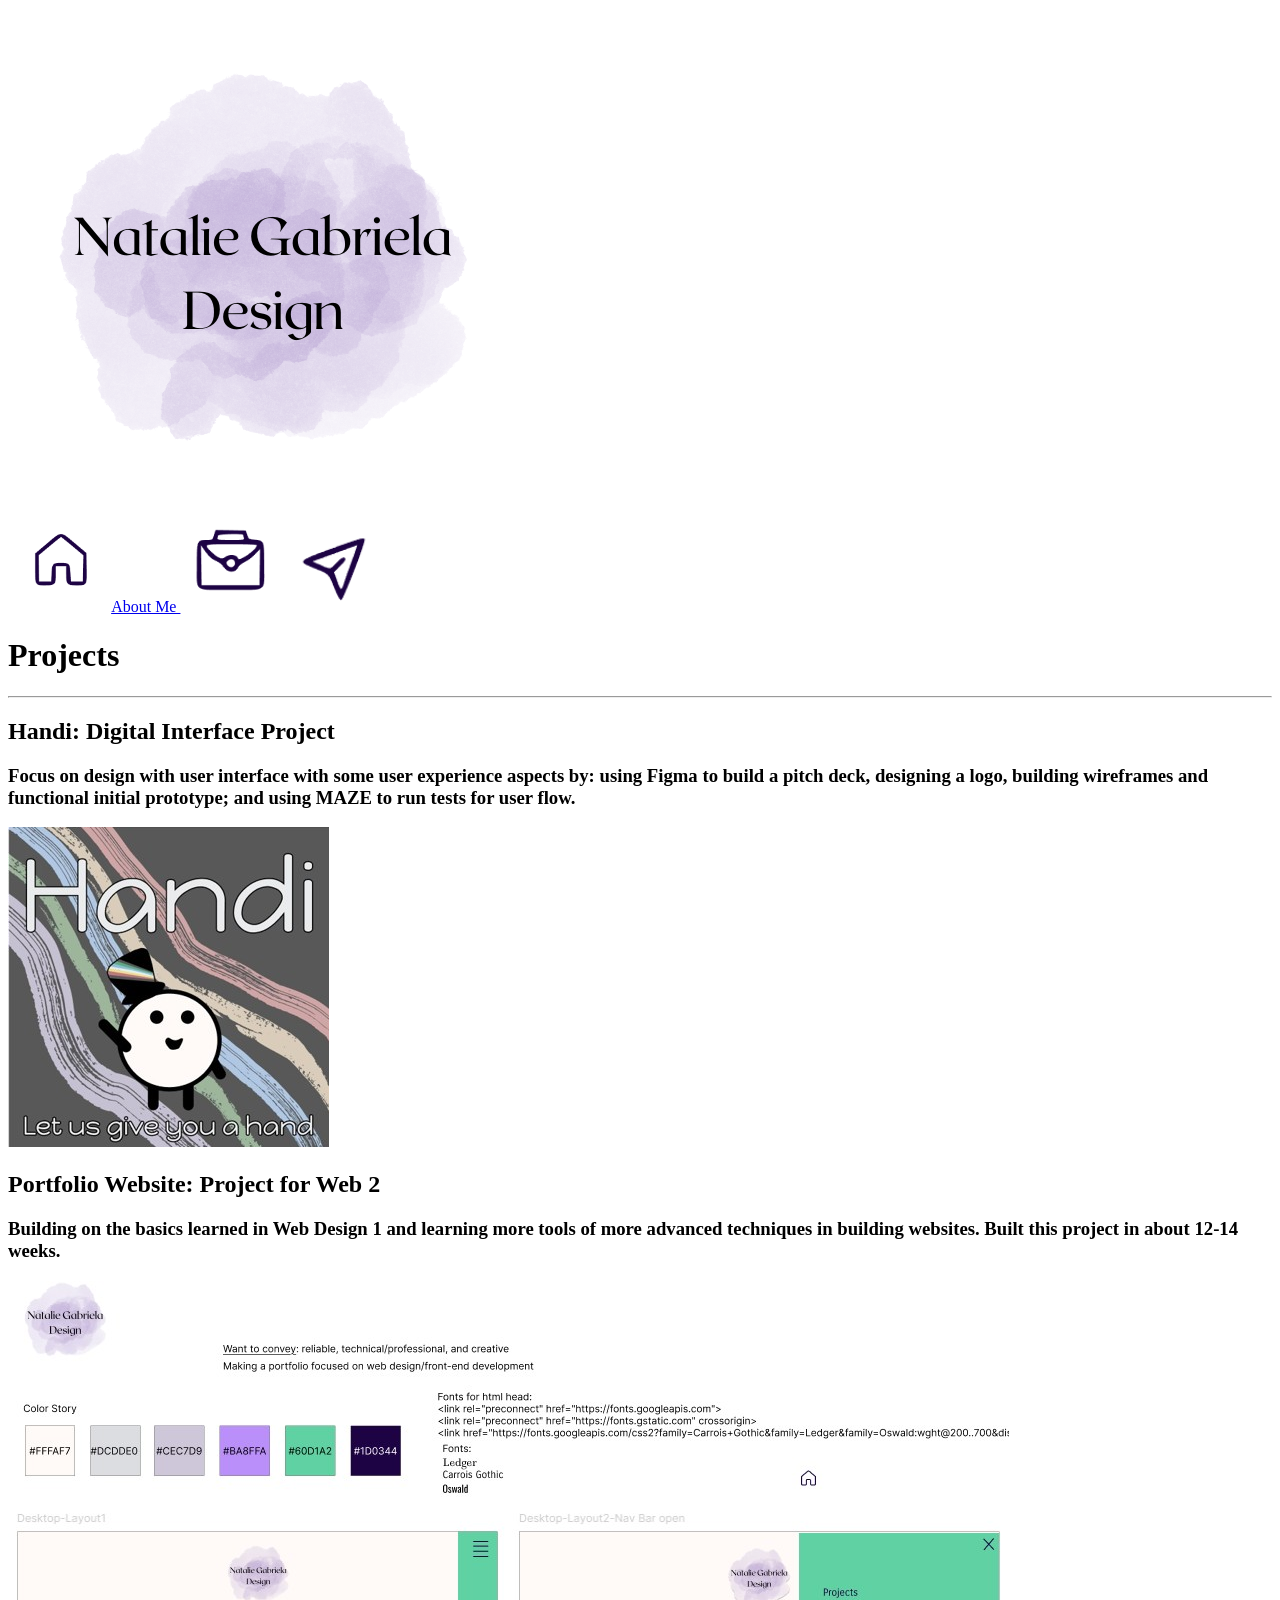
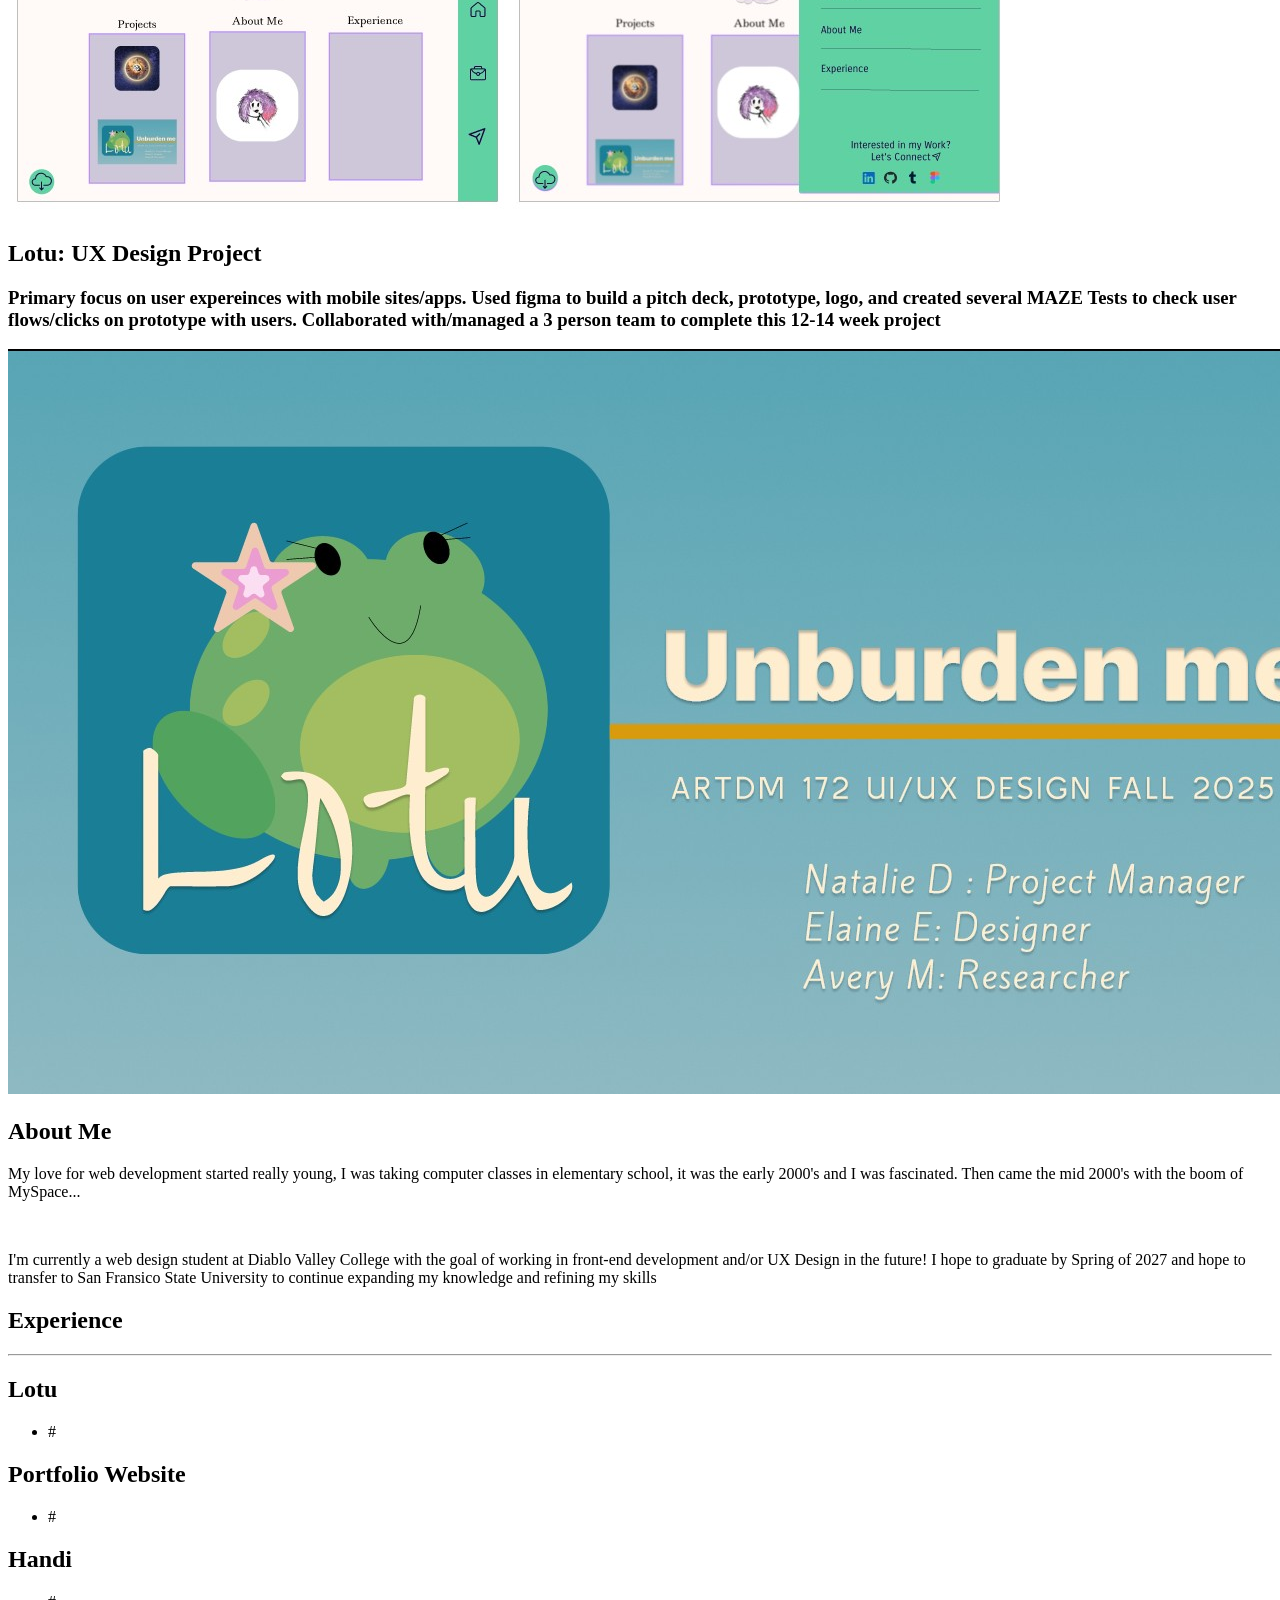
<file: index.html>
<!--Natalie DeFrates
Portfolio Website
Web design 173-4280
Mar 19 2026

Want to convey: reliable, technical/professional, and creative
Making a portfolio focused on ux design/front-end development-->

<!doctype html>
<html lang="en">
    
<head>
	<title>n.gabriela design portfolio</title>

	<meta charset="utf-8">
	<link rel="preconnect" href="https://fonts.googleapis.com">
    <link rel="preconnect" href="https://fonts.gstatic.com" crossorigin>
    <link href="https://fonts.googleapis.com/css2?family=Carrois+Gothic&family=Ledger&family=Oswald:wght@200..700&display=swap" rel="stylesheet">
    <!--Fonts: Ledger, Carrois Gothic, Oswald-->
</head>
<div class="logo"><img src="images/Natalie Gabriela Design.png" alt="watercolor circle with text inside saying 'Natalie Gabriela Design' "></div>

<main>
<body>
    <nav class="sidebar">
            <a class="active" href="index.html" class="home"><svg xmlns="http://www.w3.org/2000/svg" xmlns:xlink="http://www.w3.org/1999/xlink" width="100" height="100" viewBox="0 0 100 100">
  <image xlink:href="[data-uri]" x="0" y="0" width="100" height="100"/>
</svg></a>
            <a class="active" href="about-me.html" class="about-me"> About Me </a>
            <a class="active" href="experience.html"><svg xmlns="http://www.w3.org/2000/svg" xmlns:xlink="http://www.w3.org/1999/xlink" width="100" height="100" viewBox="0 0 100 100">
  <image xlink:href="[data-uri]" x="0" y="0" width="100" height="100"/>
</svg></a>
            <a class="active" href="contact.html" class="contact-me"><svg xmlns="http://www.w3.org/2000/svg" xmlns:xlink="http://www.w3.org/1999/xlink" width="100" height="95" viewBox="0 0 100 95">
  <image xlink:href="[data-uri]" x="0" y="0" width="100" height="95"/>
</svg></a>
            <!--<svg xmlns="http://www.w3.org/2000/svg" xmlns:xlink="http://www.w3.org/1999/xlink" width="115" height="103" viewBox="0 0 100 100">
  <image xlink:href="[data-uri]" x="0" y="0" width="115" height="103"/>
</svg>-->
            <!--<svg xmlns="http://www.w3.org/2000/svg" xmlns:xlink="http://www.w3.org/1999/xlink" width="100" height="100" viewBox="0 0 136 175">
  <image xlink:href="[data-uri]" x="0" y="0" width="136" height="175"/>
</svg>-->    

    </nav>


        <div class="section1">
            <h1>Projects</h1>
            <hr>
            <h2>Handi: Digital Interface Project</h2>
            <h3>Focus on design with user interface with some user experience aspects by: using Figma to build a pitch deck, designing a logo, building wireframes and functional initial prototype; and using MAZE to run tests for user flow.</h3>
            <img src="images/project1/Screenshot 2026-04-02 094013.jpg" alt="Dark gray square with strokes of pink, beige, light blue, light green, and light purple. Small circular mascot with top hat with disability pride colors waving. Text at top say, 'Handi', intended to be pronounced like 'handy', text at bottom says 'Let us give you a hand.'">
            
            <h2>Portfolio Website: Project for Web 2</h2>
            <h3>Building on the basics learned in Web Design 1 and learning more tools of more advanced techniques in building websites. Built this project in about 12-14 weeks.</h3>
            <img src="images/project2/portfolio-project1.jpg" alt="image displays some notes at top with style tiles of colors for project. High-fidelity display of intended look of project from Figma.">

            <h2>Lotu: UX Design Project</h2>
            <h3>Primary focus on user expereinces with mobile sites/apps. Used figma to build a pitch deck, prototype, logo, and created several MAZE Tests to check user flows/clicks on prototype with users. Collaborated with/managed a 3 person team to complete this 12-14 week project</h3>
            <img src="images/project3/1ux-design.jpg">
            <!--add images of best projects, link to the projects for users to view the projects-->
        </div>

        <div class="section2">
            <h2>About Me</h2>
            <p>My love for web development started really young, I was taking computer classes in elementary school, it was the early 2000's and I was fascinated. Then came the mid 2000's with the boom of MySpace...  </p>
            <img>
            <p> I'm currently a web design student at Diablo Valley College with the goal of working in front-end development and/or UX Design in the future! I hope to graduate by Spring of 2027 and hope to transfer to San Fransico State University to continue expanding my knowledge and refining my skills </p>
        </div>

        <div class="section3">
            <h2>Experience</h2>
            <hr>
            <h2>Lotu</h2>
                <ul>
                    <li>#</li>
                </ul>
            <h2>Portfolio Website</h2>
                <ul>
                    <li>#</li>
                </ul>
            <h2>Handi</h2>
                <ul>
                    <li>#</li>
                </ul>            
            </div>

<!--when selected, expands to link for resume, embed pdf file of resume, and general experience with code/design-->
    </main>

    <!--make button that people can download resume/request resume, upon hover, it changes color to bright purple color used as border in main sections, message comes up as download resume or something similar-->

    <footer>
        <!--"This fictitious website was created as an academic exercise for the Diablo Valley College course, ARTDM-173: Web Design II. In no way should this content be considered or used as a source of factual public information.", footer to add to labs-->
    </footer>
</body>
</main>
</html>
</file>
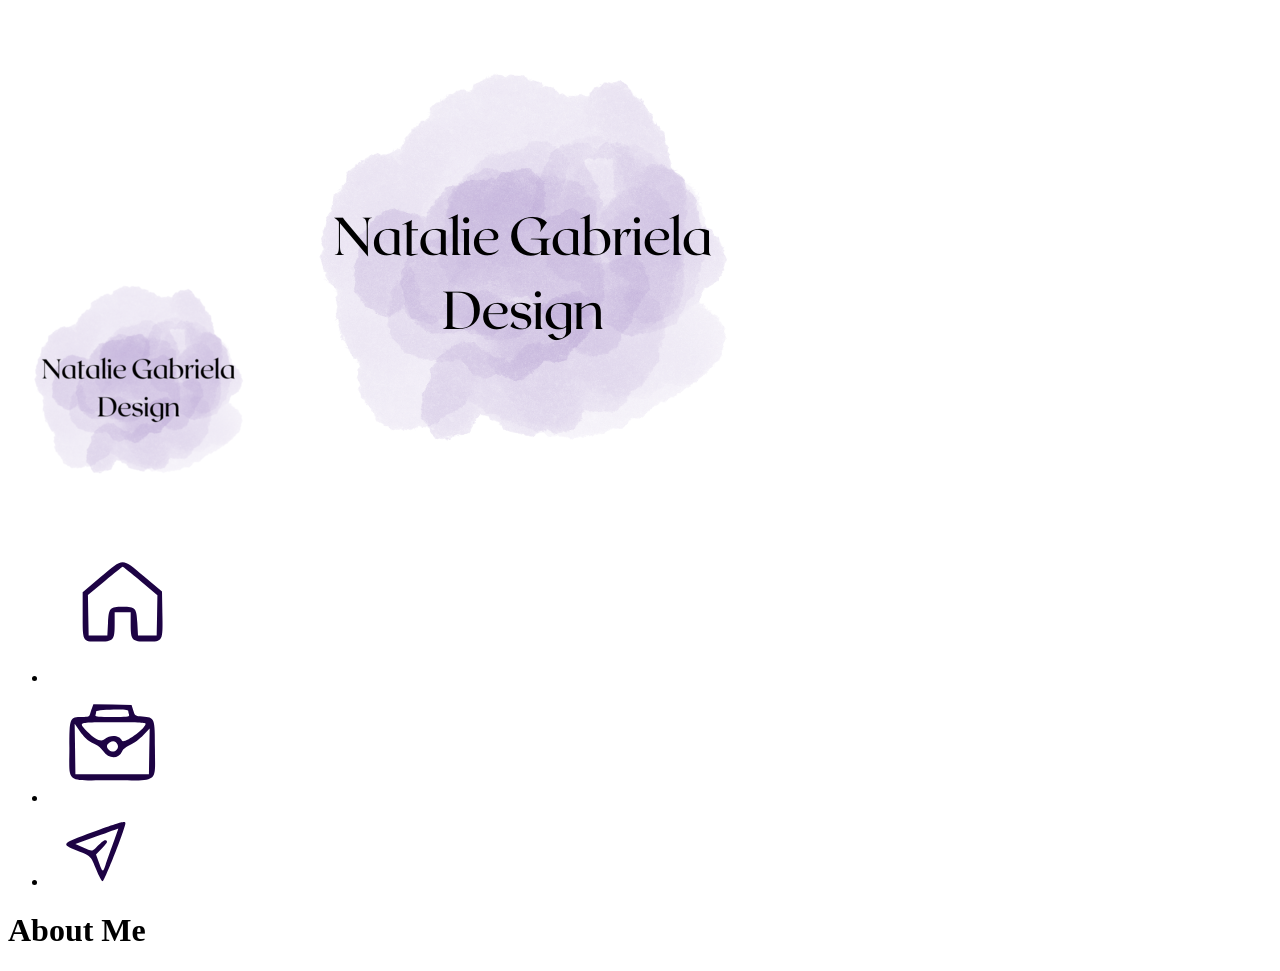
<file: about-me.html>
<!--Natalie DeFrates
Portfolio Website
Web design 173-4280
Mar 19 2026

Want to convey: reliable, technical/professional, and creative
Making a portfolio focused on web design/front-end development-->

<!doctype html>
<html lang="en">
    
<head>
	<title>n.gabriela design portfolio</title>
    <favicon><img src="images/favicon.ico.ico"></favicon>
	<meta charset="utf-8">
	<link rel="preconnect" href="https://fonts.googleapis.com">
    <link rel="preconnect" href="https://fonts.gstatic.com" crossorigin>
    <link href="https://fonts.googleapis.com/css2?family=Carrois+Gothic&family=Ledger&family=Oswald:wght@200..700&display=swap" rel="stylesheet">
    <!--Fonts: Ledger, Carrois Gothic, Oswald-->
</head>

<body>
    <logo><img src="images/Natalie Gabriela Design.png" alt="watercolor circle with text inside saying 'Natalie Gabriela Design' "></logo>
    <div class="navbar">
        <nav>
            <ul>
            <li><a href="index.html" class="home"> <img src="images/svg-icons/home.svg"> </a></li>
            <!--li><a href="images/" class="about-me"> # </a></li-->
            <li><a href="experience.html" class="experience"> <img src="images/svg-icons/experience.svg"> </a></li>
            <li><a href="contact.html" class="contact"> <img src="images/svg-icons/contact-me.svg"> </a></li>
            </ul>
        <!--make this right aligned, along right side of desktop viewport, for anything under 600px, make it along top under logo-->
        </nav>
    </div>
    <main>
        <h1>About Me</h1>
        <section>
            <h2></h2>
        </section>
    </main>
</body>

</html>
</file>
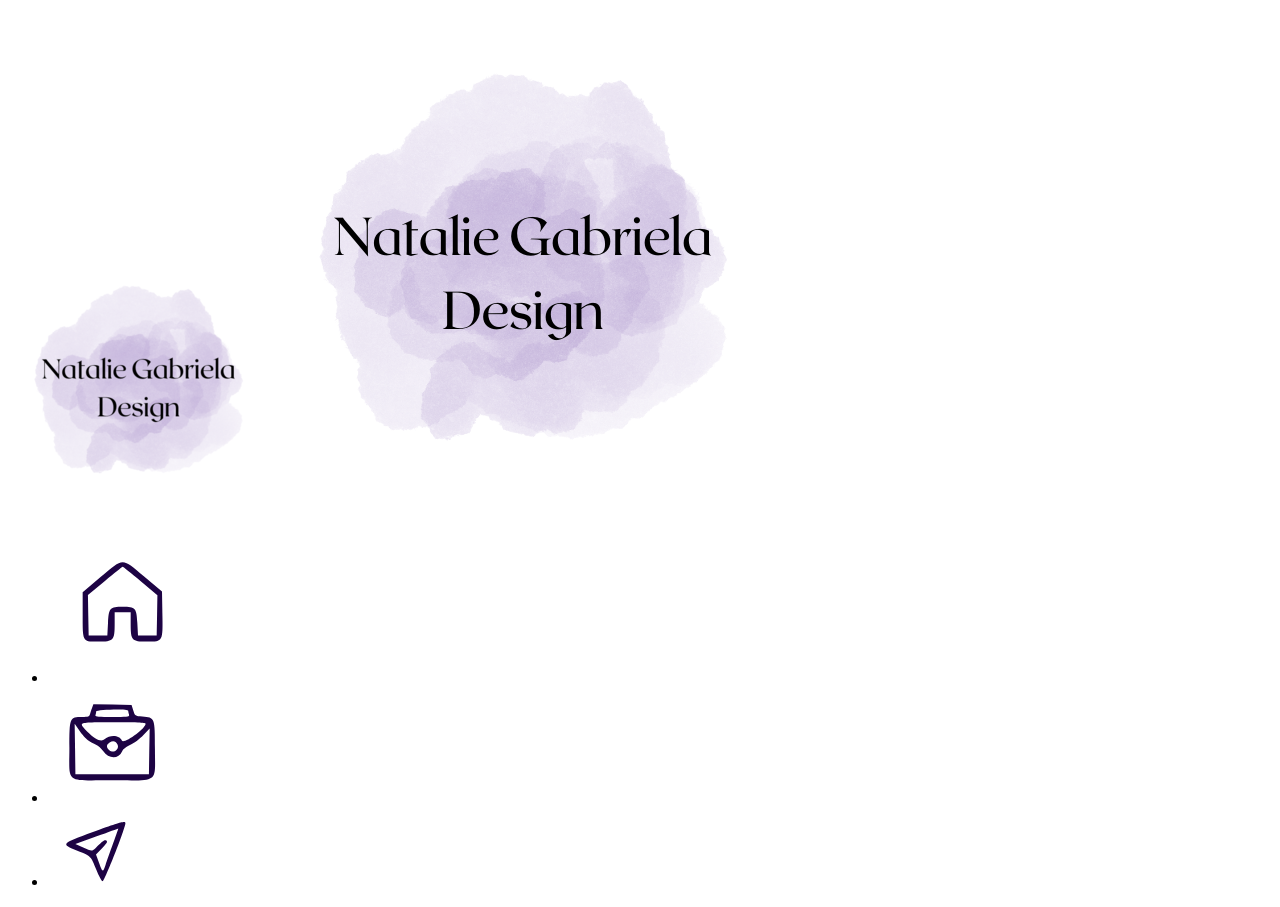
<file: contact.html>
<!--Natalie DeFrates
Portfolio Website
Web design 173-4280
Mar 19 2026

Want to convey: reliable, technical/professional, and creative
Making a portfolio focused on web design/front-end development-->

<!doctype html>
<html lang="en">
    
<head>
	<title>n.gabriela design portfolio</title>
    <favicon><img src="images/favicon.ico.ico"></favicon>
	<meta charset="utf-8">
	<link rel="preconnect" href="https://fonts.googleapis.com">
    <link rel="preconnect" href="https://fonts.gstatic.com" crossorigin>
    <link href="https://fonts.googleapis.com/css2?family=Carrois+Gothic&family=Ledger&family=Oswald:wght@200..700&display=swap" rel="stylesheet">
    <!--Fonts: Ledger, Carrois Gothic, Oswald-->
</head>

<body>
    <logo><img src="images/Natalie Gabriela Design.png" alt="watercolor circle with text inside saying 'Natalie Gabriela Design' "></logo>
    <div class="navbar">
        <nav>
            <ul>
            <li><a href="index.html" class="home"> <img src="images/svg-icons/home.svg"> </a></li>
            <!--li><a href="images/" class="about-me"> # </a></li-->
            <li><a href="experience.html" class="experience"> <img src="images/svg-icons/experience.svg"> </a></li>
            <li><a href="contact.html" class="contact"> <img src="images/svg-icons/contact-me.svg"> </a></li>
            </ul>
        <!--make this right aligned, along right side of desktop viewport, for anything under 600px, make it along top under logo-->
        </nav>
    </div>
    <main>
</body>

</html>
</file>
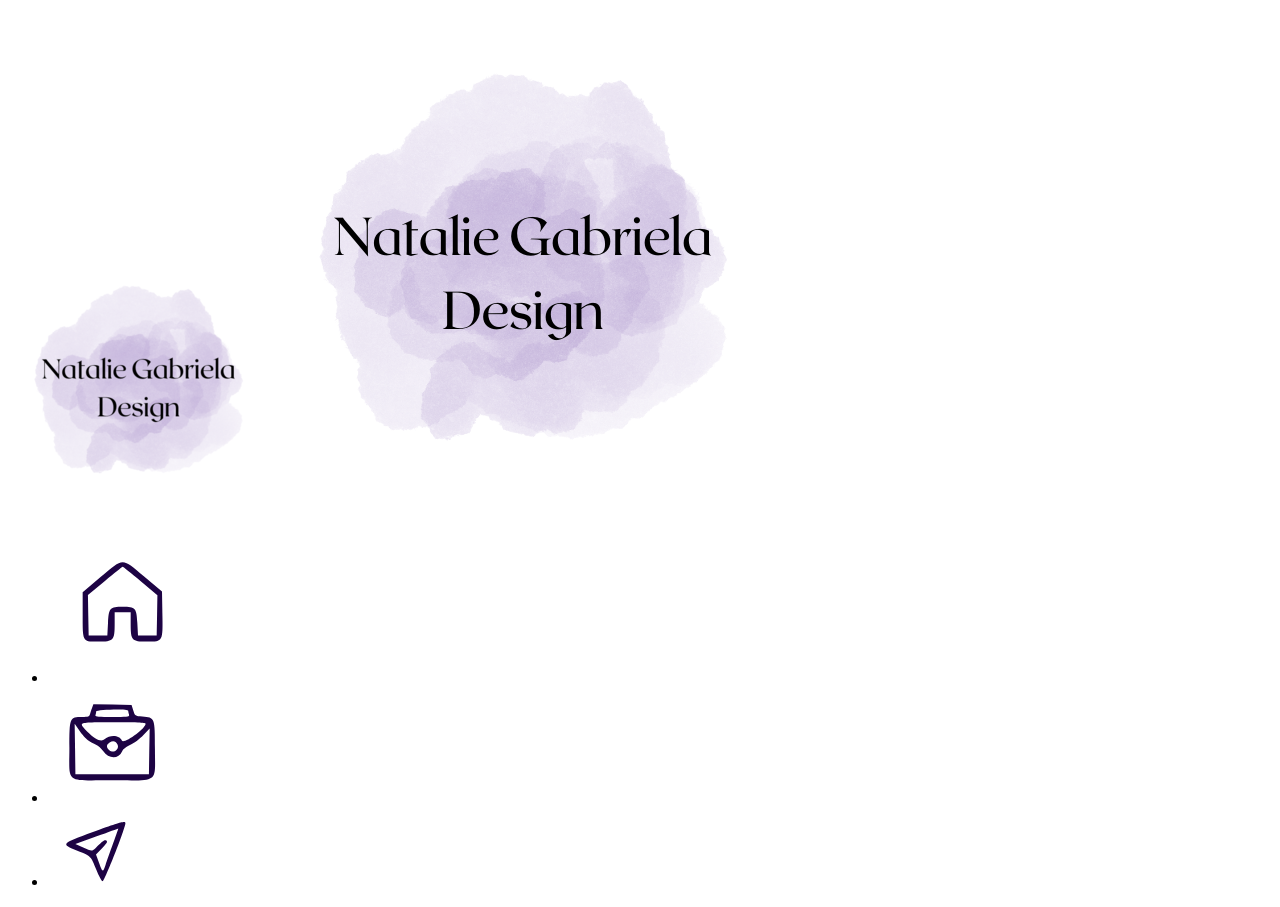
<file: experience.html>
<!--Natalie DeFrates
Portfolio Website
Web design 173-4280
Mar 19 2026

Want to convey: reliable, technical/professional, and creative
Making a portfolio focused on web design/front-end development-->

<!doctype html>
<html lang="en">
    
<head>
	<title>n.gabriela design portfolio</title>
    <favicon><img src="images/favicon.ico.ico"></favicon>
	<meta charset="utf-8">
	<link rel="preconnect" href="https://fonts.googleapis.com">
    <link rel="preconnect" href="https://fonts.gstatic.com" crossorigin>
    <link href="https://fonts.googleapis.com/css2?family=Carrois+Gothic&family=Ledger&family=Oswald:wght@200..700&display=swap" rel="stylesheet">
    <!--Fonts: Ledger, Carrois Gothic, Oswald-->
</head>

<body>
    <logo><img src="images/Natalie Gabriela Design.png" alt="watercolor circle with text inside saying 'Natalie Gabriela Design' "></logo>
    <div class="navbar">
        <nav>
            <ul>
            <li><a href="index.html" class="home"> <img src="images/svg-icons/home.svg"> </a></li>
            <!--li><a href="images/" class="about-me"> # </a></li-->
            <li><a href="experience.html" class="experience"> <img src="images/svg-icons/experience.svg"> </a></li>
            <li><a href="contact.html" class="contact"> <img src="images/svg-icons/contact-me.svg"> </a></li>
            </ul>
        <!--make this right aligned, along right side of desktop viewport, for anything under 600px, make it along top under logo-->
        </nav>
    </div>
    <main>
        <!--iframe style="border: 1px solid rgba(0, 0, 0, 0.1);" width="800" height="450" src="https://embed.figma.com/design/xgt8O98g8BYV9Rpp5cJXyj/Slides-for-Unburden-me?node-id=147-2&embed-host=share" allowfullscreen></iframe-->
    </main>
</body>

</html>
</file>
